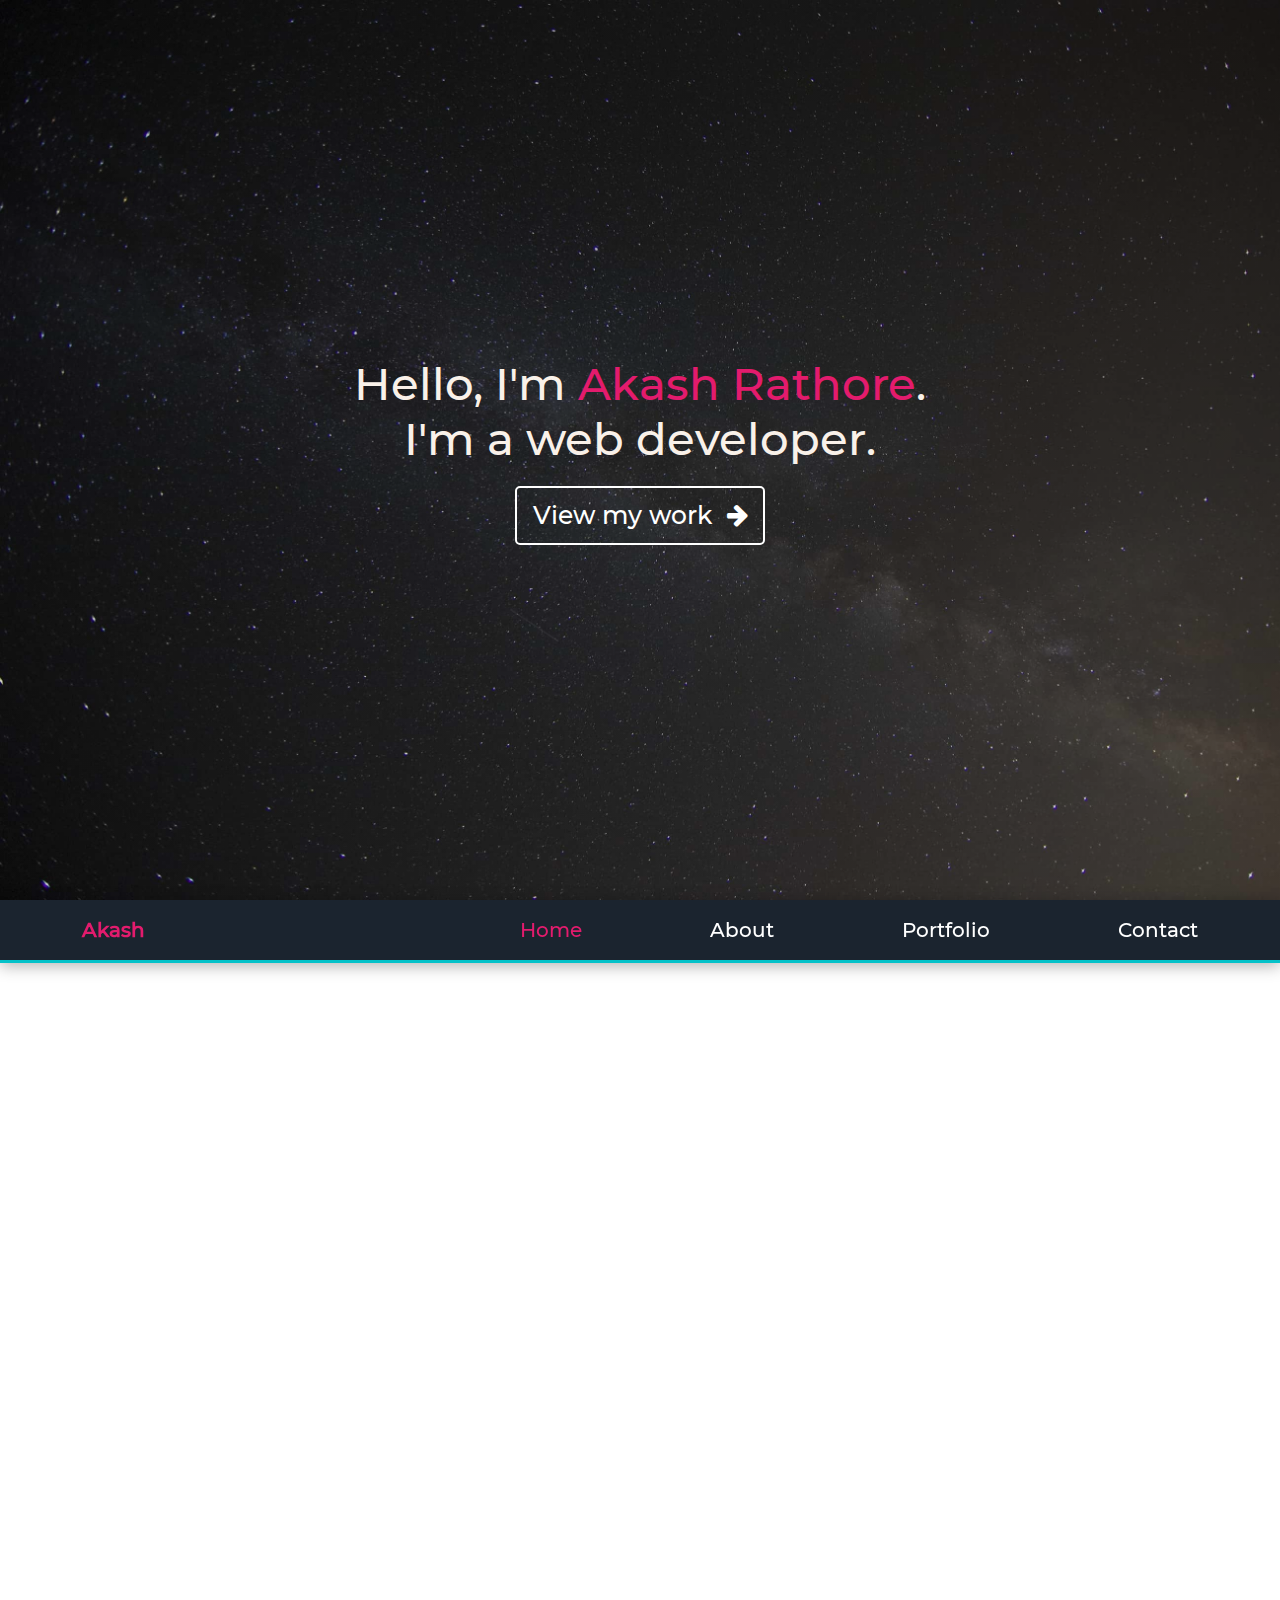
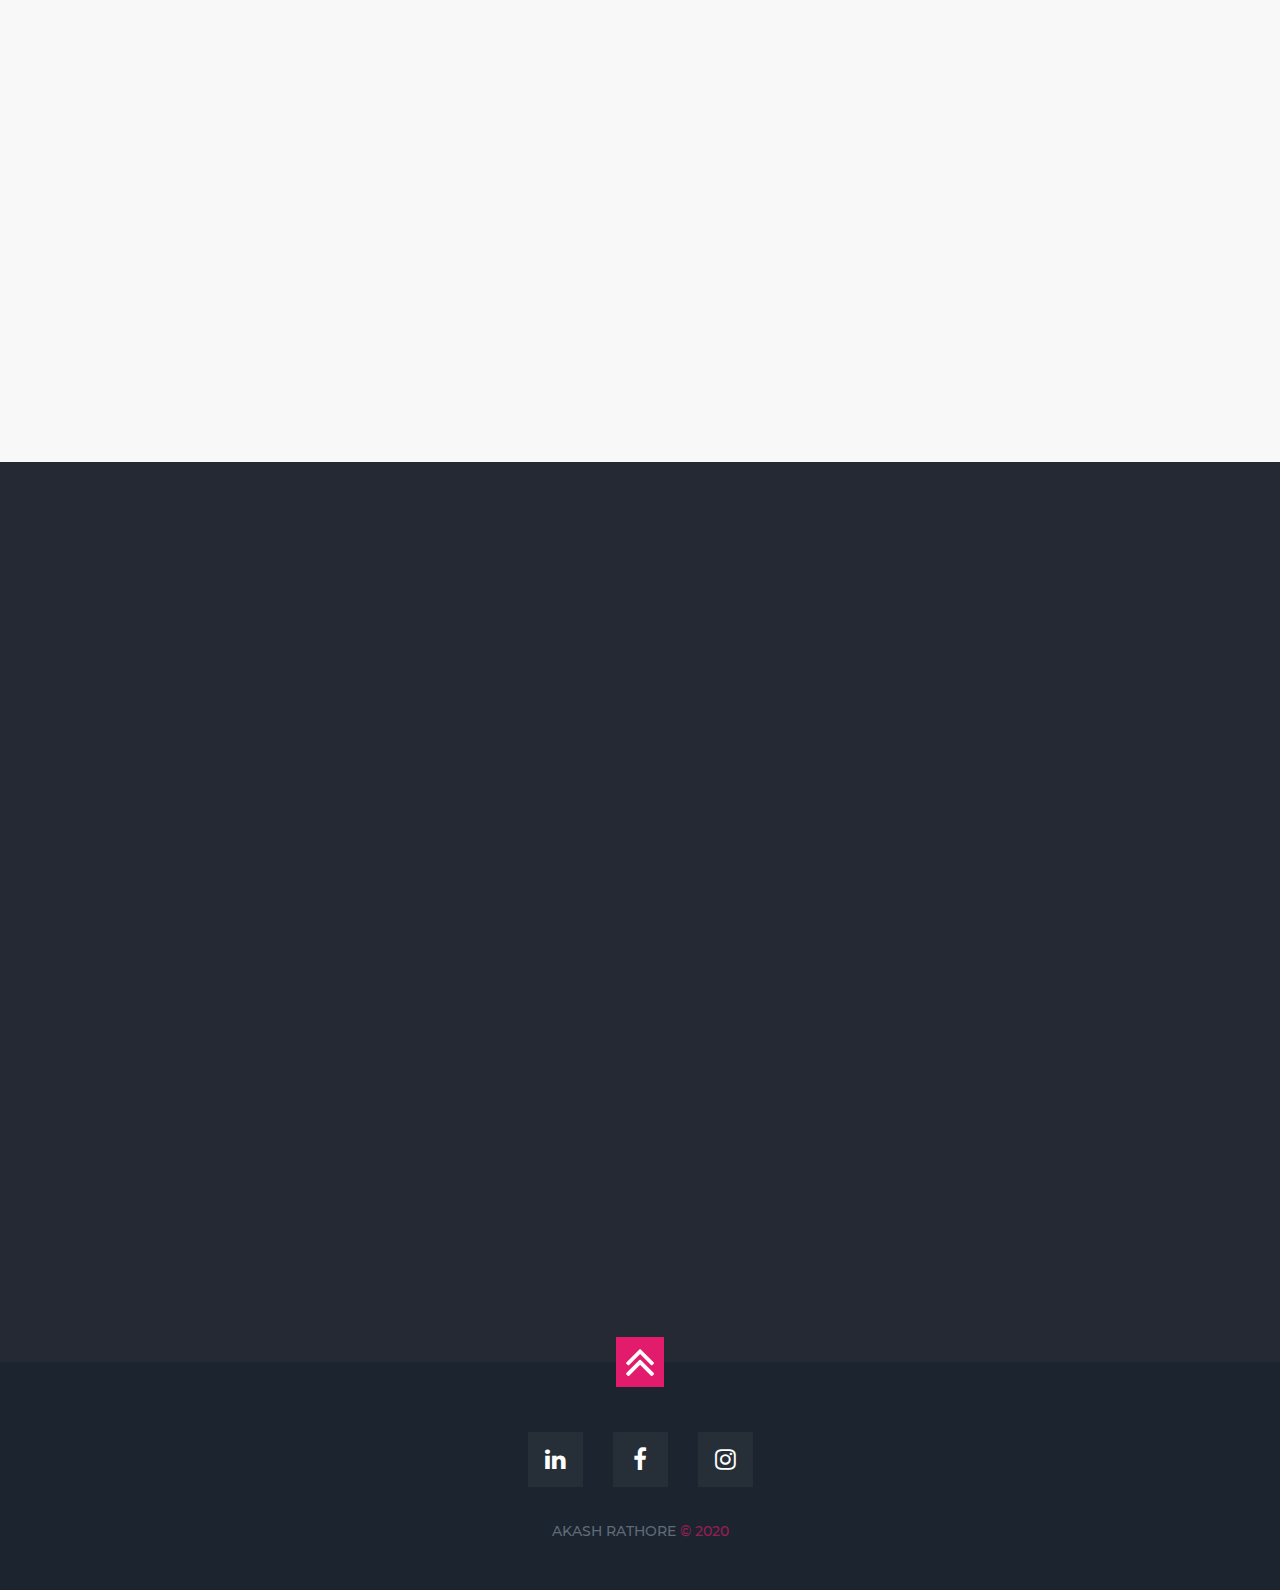
<file: index.html>
<!DOCTYPE html>
<html>
  <head>
    <meta charset="UTF-8" />
    <meta name="viewport" content="width = device-width, initial-scale = 1.0" />
    <meta http-equiv="X-UA-Compatible" content="ie=edge" />
    <meta
      name="description"
      content="I'm a front-end developer from Delhi, India. I use HTML, CSS, and JavaScript to produce responsive websites and web apps that provide users the best experience suited to their device and browser."
    />
    <meta name="robots" content="index,follow" />
    <link rel="icon" href="images/icon.svg" />
    <link
      rel="stylesheet"
      href="https://cdnjs.cloudflare.com/ajax/libs/animate.css/4.0.0/animate.min.css"
    />
    <link
      href="https://fonts.googleapis.com/icon?family=Material+Icons"
      rel="stylesheet"
    />
    <link
      rel="stylesheet"
      href="https://cdnjs.cloudflare.com/ajax/libs/font-awesome/4.7.0/css/font-awesome.min.css"
    />

    <link rel="stylesheet" type="text/css" href="style.css" />
    <title>akashrathore.in</title>
  </head>

  <body>
    <section class="home" id="home">
      <div class="main-title">
        <h1 class="animate__animated animate__bounceInLeft del">
          Hello, I'm
          <span class="thin">Akash Rathore</span>.
        </h1>
        <h1 class="animate__animated animate__bounceInRight del">
          I'm a web developer.
        </h1>
        <a href="#about" class="animate__animated animate__bounceIn del"
          >View my work<i class="fa fa-arrow-right"></i
        ></a>
      </div>
    </section>

    <header>
      <div class="navi">
        <h1><a href="#home">Akash</a></h1>
        <nav class="nav-list">
          <ul>
            <li><a class="active link home-link" href="#home">Home</a></li>
            <li>
              <a class="link about-link" href="#about">About</a>
            </li>
            <li>
              <a class="link portfolio-link" href="#portfolio">Portfolio</a>
            </li>
            <li>
              <a class="link contact-link" href="#contact">Contact</a>
            </li>
          </ul>
        </nav>
        <div class="burger">
          <span class="line1"></span>
          <span class="line2"></span>
          <span class="line3"></span>
        </div>
      </div>
    </header>

    <section class="about" id="about">
      <div class="sub-section">
        <div class="heading h-about">
          <h2>About</h2>
        </div>

        <div class="header-bar bar-about"></div>

        <div class="label">
          <div class="label-1">
            <div class="bullet js-bul1">
              <div class="hex-wrap">
                <div class="hexagon">
                  <i class="material-icons" id="speed">speed</i>
                </div>
              </div>
              <div class="animated">
                <div class="label-heading">Fast</div>
                <div class="label-text">
                  Fast load times and lag free interaction, my highest priority.
                </div>
              </div>
            </div>
            <div class="bullet js-bul2">
              <div class="hex-wrap">
                <div class="hexagon">
                  <i class="material-icons" id="speed">phonelink</i>
                </div>
              </div>
              <div class="animated">
                <div class="label-heading">Responsive</div>
                <div class="label-text">
                  My layouts will work on any device, big or small.
                </div>
              </div>
            </div>
          </div>

          <div class="label-1">
            <div class="bullet js-bul3">
              <div class="hex-wrap">
                <div class="hexagon">
                  <i class="material-icons" id="speed">emoji_objects</i>
                </div>
              </div>
              <div class="animated">
                <div class="label-heading">Intuitive</div>
                <div class="label-text">
                  Strong preference for easy to use, intuitive UX/UI.
                </div>
              </div>
            </div>
            <div class="bullet js-bul4">
              <div class="hex-wrap">
                <div class="hexagon">
                  <i class="material-icons" id="speed"
                    >miscellaneous_services</i
                  >
                </div>
              </div>
              <div class="animated">
                <div class="label-heading">Dynamic</div>
                <div class="label-text">
                  Websites don't have to be static,I love making pages come to
                  life.
                </div>
              </div>
            </div>
          </div>
        </div>

        <div class="sub-about">
          <div class="sub-about-1 js-about">
            <div class="label-heading">
              Hey, I'm <span class="about-name">Akash</span>.
            </div>
            <div class="label-text">
              I'm a Front-End Developer from Delhi, India. <br />I use HTML,
              CSS, and JavaScript to produce responsive websites and web apps
              that provide users the best experience suited to their device and
              browser.
            </div>
          </div>

          <div class="sub-about-2 js-skills">
            <div class="label-heading">Skills</div>

            <div class="row">
              <div class="img-box">
                <div class="img-con">
                  <img
                    src="images/html5.svg"
                    alt="html5 logo"
                    class="skills-img"
                  />
                </div>
                <div class="img-desc label-text">Semantic HTML</div>
              </div>

              <div class="img-box">
                <div class="img-con">
                  <img
                    src="images/css3.svg"
                    alt="css3 logo"
                    class="skills-img"
                  />
                </div>
                <div class="img-desc label-text">Responsive CSS</div>
              </div>

              <div class="img-box">
                <div class="img-con">
                  <img
                    src="images/javascript.svg"
                    alt="javascript logo"
                    class="skills-img"
                  />
                </div>
                <div class="img-desc label-text">Javascript (Vanilla)</div>
              </div>

              <div class="img-box">
                <div class="img-con">
                  <img
                    src="images/performance.png"
                    alt="performance logo"
                    class="skills-img"
                  />
                </div>
                <div class="img-desc label-text">Robust Performace</div>
              </div>

              <div class="img-box">
                <div class="img-con">
                  <img
                    src="images/animation.svg"
                    alt="animation logo"
                    class="skills-img"
                  />
                </div>
                <div class="img-desc label-text">Smooth Animations</div>
              </div>

              <div class="img-box img-box-last">
                <div class="img-con">
                  <img
                    src="images/best.png"
                    alt="best practice logo"
                    class="skills-img"
                  />
                </div>
                <div class="img-desc label-text">Best Practices</div>
              </div>
            </div>
          </div>
        </div>
      </div>
    </section>

    <section class="portfolio" id="portfolio">
      <div class="sub-section">
        <div class="heading h-portfolio"><h2>Projects</h2></div>
        <div class="header-bar bar-portfolio"></div>
      </div>

      <div class="portfolio-sub-section portfolio-1">
        <div class="project">
          <div class="project-sec-1 js-back-img">
            <img src="images/backstage.png" alt="backstage" />
          </div>
          <div class="project-sec-2 js-back-txt">
            <div class="label-heading">The Backstage</div>
            <div class="label-text">
              A responsive platform to check all the healthy offerings provided
              by a local restaurant chain in Delhi.
            </div>
            <div class="project-btn">
              <a href="backstage/index.html" target="_blank">Preview</a>
            </div>
          </div>
        </div>
      </div>
      <hr />

      <div class="portfolio-sub-section">
        <div class="project">
          <div class="project-sec-1 js-budg-img">
            <img src="images/budegty.png" alt="budgety" />
          </div>
          <div class="project-sec-2 js-budg-txt">
            <div class="label-heading">Budgety</div>
            <div class="label-text">
              Budgety is a small web-app use to keep records of your monthly
              budget. It is built using HTML5, CSS3 and vanilla javascript.
            </div>
            <div class="project-btn">
              <a href="budgety/index.html" target="_blank">Preview</a>
            </div>
          </div>
        </div>
      </div>
      <hr />

      <div class="portfolio-sub-section portfolio-last">
        <div class="project">
          <div class="project-sec-1 js-third-img">
            <img src="images/backstage.png" alt="backstage" />
          </div>
          <div class="project-sec-2 js-third-txt">
            <div class="label-heading">Backstage</div>
            <div class="label-text">
              A responsive platform to check all the healthy offerings provided
              by a local restaurant chain in Delhi.
            </div>
            <div class="project-btn">
              <a href="./taxmann/index.html" target="_blank">Preview</a>
            </div>
          </div>
        </div>
      </div>
    </section>

    <section class="contact" id="contact">
      <div class="sub-section">
        <div class="heading h-contact"><h2>Contact</h2></div>
        <div class="header-bar bar-contact"></div>
        <div class="highlight label-text">
          Have a question or want to work together?
        </div>
        <form class="contact-form" netlify>
          <input placeholder="Name" type="text" name="name" required="" />
          <input
            placeholder="Enter email"
            type="email"
            name="email"
            required=""
          />
          <textarea
            placeholder="Your Message"
            type="text"
            name="message"
            cols="30"
            rows="10"
          ></textarea>
          <button type="submit" class="sub-button">Submit</button>
        </form>
      </div>
    </section>

    <footer>
      <div class="top">
        <a href="#"><i class="fa fa-angle-double-up"></i></a>
      </div>
      <div class="icons">
        <a href="https://www.linkedin.com/in/akashrathore/" target="_blank"
          ><div class="icon">
            <i class="fa fa-linkedin" aria-hidden="true"></i></div
        ></a>
        <a href="https://www.facebook.com/akash.rathore.1994" target="_blank"
          ><div class="icon"><i class="fa fa-facebook-f"></i></div
        ></a>
        <a href="https://www.instagram.com/akash_rathore/" target="_blank"
          ><div class="icon">
            <i class="fa fa-instagram" aria-hidden="true"></i></div
        ></a>
      </div>
      <div class="info">
        AKASH RATHORE
        <span class="footnote">© 2020</span>
      </div>
    </footer>

    <script src="js/noframework.waypoints.min.js"></script>
    <script src="js/script.js"></script>
  </body>
</html>
</file>
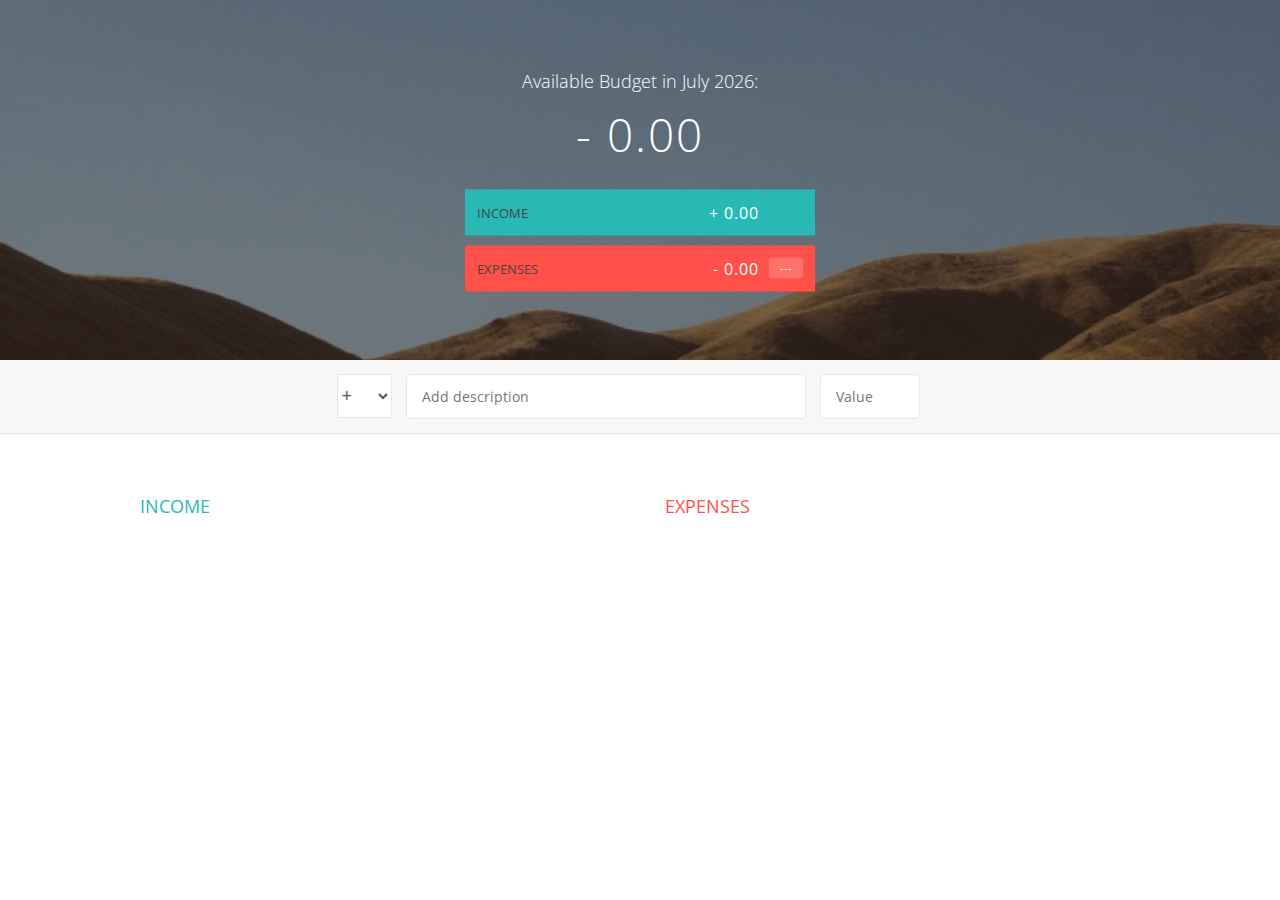
<file: budgety/index.html>
<!DOCTYPE html>
<html lang="en">
    <head>
        <meta charset="UTF-8">
        <link href="https://fonts.googleapis.com/css?family=Open+Sans:100,300,400,600" rel="stylesheet" type="text/css">
        <link href="http://code.ionicframework.com/ionicons/2.0.1/css/ionicons.min.css" rel="stylesheet" type="text/css">
        <link type="text/css" rel="stylesheet" href="style.css">
        <title>Budgety</title>
    </head>
    <body>
        
        <div class="top">
            <div class="budget">
                <div class="budget__title">
                    Available Budget in <span class="budget__title--month">%Month%</span>:
                </div>
                
                <div class="budget__value">+ 2,345.64</div>
                
                <div class="budget__income clearfix">
                    <div class="budget__income--text">Income</div>
                    <div class="right">
                        <div class="budget__income--value">+ 4,300.00</div>
                        <div class="budget__income--percentage">&nbsp;</div>
                    </div>
                </div>
                
                <div class="budget__expenses clearfix">
                    <div class="budget__expenses--text">Expenses</div>
                    <div class="right clearfix">
                        <div class="budget__expenses--value">- 1,954.36</div>
                        <div class="budget__expenses--percentage">45%</div>
                    </div>
                </div>
            </div>
        </div>
        
        
        
        <div class="bottom">
            <div class="add">
                <div class="add__container">
                    <select class="add__type">
                        <option value="inc" selected>+</option>
                        <option value="exp">-</option>
                    </select>
                    <input type="text" class="add__description" placeholder="Add description">
                    <input type="number" class="add__value" placeholder="Value">
                    <button class="add__btn"><i class="ion-ios-checkmark-outline"></i></button>
                </div>
            </div>
            
            <div class="container clearfix">
                <div class="income">
                    <h2 class="icome__title">Income</h2>
                    
                    <div class="income__list">
                       
                        <!--
                        <div class="item clearfix" id="inc-0">
                            <div class="item__description">Salary</div>
                            <div class="right clearfix">
                                <div class="item__value">+ 2,100.00</div>
                                <div class="item__delete">
                                    <button class="item__delete--btn"><i class="ion-ios-close-outline"></i></button>
                                </div>
                            </div>
                        </div>
                        
                        <div class="item clearfix" id="inc-1">
                            <div class="item__description">Sold car</div>
                            <div class="right clearfix">
                                <div class="item__value">+ 1,500.00</div>
                                <div class="item__delete">
                                    <button class="item__delete--btn"><i class="ion-ios-close-outline"></i></button>
                                </div>
                            </div>
                        </div>
                        -->
                        
                    </div>
                </div>
                
                
                
                <div class="expenses">
                    <h2 class="expenses__title">Expenses</h2>
                    
                    <div class="expenses__list">
                       
                        <!--
                        <div class="item clearfix" id="exp-0">
                            <div class="item__description">Apartment rent</div>
                            <div class="right clearfix">
                                <div class="item__value">- 900.00</div>
                                <div class="item__percentage">21%</div>
                                <div class="item__delete">
                                    <button class="item__delete--btn"><i class="ion-ios-close-outline"></i></button>
                                </div>
                            </div>
                        </div>

                        <div class="item clearfix" id="exp-1">
                            <div class="item__description">Grocery shopping</div>
                            <div class="right clearfix">
                                <div class="item__value">- 435.28</div>
                                <div class="item__percentage">10%</div>
                                <div class="item__delete">
                                    <button class="item__delete--btn"><i class="ion-ios-close-outline"></i></button>
                                </div>
                            </div>
                        </div>
                        -->
                        
                    </div>
                </div>
            </div>
            
            
        </div>
        
        <script src="app.js"></script>
    </body>
</html>
</file>
<file: style.css>
@font-face {
  src: url(fonts/Montserrat-Medium.ttf);
  font-family: mont;
}

/************************************************************************************************

                       *****************COLORS*******************
                                FONT DARK GREY  :  #444649
                                FONT LIGHT GREY :  #616161
                                BLUE            :  #04c2c9
                                PINK            :  #e31b6d
                                NAVI DARK GREY  :  #1b242f

*************************************************************************************************/

* {
  padding: 0;
  margin: 0;
  box-sizing: border-box;
}

html {
  scroll-behavior: smooth;
  font-size: 62.5%;
}

body {
  font-family: mont;
}

section {
  min-height: 100vh;
  padding: 100px 0;
  overflow: hidden;
}

.home {
  background: linear-gradient(rgba(0, 0, 0, 0.3), rgba(0, 0, 0, 0.1)),
    url("images/demo-bg.jpg");
  background-size: cover;
  display: flex;
  justify-content: center;
  align-items: center;
}

.main-title {
  font-size: 4.5rem;
  font-weight: 300;
  color: #f9f1e9;
  text-align: center;
}
.main-title h1 {
  font-size: 4.5rem;
  font-weight: 300;
}

.thin {
  font-size: 4.5rem;
  font-weight: 300;
  color: #e31b6d;
}

.main-title a {
  display: inline-block;
  border: 2px solid #fff;
  border-radius: 5px;
  background-color: transparent;
  padding: 0.5em 0.625em;
  color: white;
  margin-top: 2rem;
  transition: all 0.3s ease;
  text-decoration: none;
  color: white;
  font-size: 2.5rem;
}

.fa-arrow-right {
  transition: all 0.3s ease;
  margin-left: 15px;
}

.main-title a:hover {
  background-color: #04c2c9;
  border-color: #04c2c9;
  transform: scaleX(1.1);
}

.main-title a:hover .fa-arrow-right {
  transform: rotate(90deg);
}

header {
  border-bottom: 3px solid #04c2c9;
  box-shadow: 0px 3px 15px rgba(0, 0, 0, 0.3);
  position: sticky;
  top: 0px;
  z-index: 5;
  background: #1b242f;
}

.navi {
  padding: 1.8rem;
  margin: auto;
  width: 90%;
  max-width: 1700px;

  display: flex;
  align-items: center;
  justify-content: space-between;
}
.nav-toggle {
  display: none;
}

header h1 {
  flex: 2 1 2rem;
}

.nav-list {
  flex: 3 1 5rem;
}

.nav-list ul {
  list-style: none;
  display: flex;
  justify-content: space-between;
}

header a {
  font-size: 2rem;
  color: white;
  text-decoration: none;
  transition: all 0.5s ease;
}

header h1 a {
  color: #e31b6d;
}

.nav-list a:hover {
  color: #e31b6d;
}

.about {
  background-color: white;
  display: flex;
  justify-content: center;
  align-items: center;
}

.sub-section {
  width: 88%;
  max-width: 1700px;
  margin: 0 auto;
}

section h2 {
  font-size: 4rem;
  text-transform: uppercase;
  text-align: center;
  color: #444649;
}

.header-bar {
  height: 4px;
  width: 100px;
  background-color: #444649;
  margin: 20px auto 100px auto;
}

.label {
  display: flex;
  justify-content: space-between;
}

.label-1 {
  display: flex;
  justify-content: space-between;
  width: 48%;
}

.bullet {
  width: 46%;
  margin-bottom: 8rem;
}

.hexagon {
  position: relative;
  width: 100px;
  height: 57.8px;
  background: #04c2c9;
  margin: 29px auto;
  margin-bottom: 44px;
  display: flex;
  justify-content: center;
  align-items: center;
}

.hexagon::before,
.hexagon::after {
  content: "";
  position: absolute;
  border-left: 50px solid transparent;
  border-right: 50px solid transparent;
}

.hexagon::before {
  bottom: 100%;
  border-bottom: 29px solid #04c2c9;
}
.hexagon::after {
  top: 100%;
  border-top: 29px solid #04c2c9;
}

#speed {
  font-size: 5.3rem;
  color: white;
}

.label-heading {
  font-size: 3rem;
  color: #444649;
  text-align: center;
  font-weight: 500;
  margin-bottom: 2rem;
}

.about-name {
  font-size: 3rem;
  color: #04c2c9;
  text-align: center;
  padding: 15px 0;
  font-weight: 500;
}

.label-text {
  font-size: 1.4rem;
  text-align: center;
  font-weight: 200;
  color: #616161;
  line-height: 2.4rem;
}

.sub-about {
  display: flex;
  justify-content: space-between;
}

.sub-about-1 {
  width: 35%;
  display: flex;
  align-items: center;
  justify-content: center;
  flex-direction: column;
}

.sub-about-2 {
  display: flex;
  justify-content: center;
  align-items: center;
  flex-direction: column;
  width: 62%;
  padding: 2.5rem 0;
  background-color: rgb(238, 238, 238, 0.7);
  border-radius: 15px;
}

.sub-about-2 .row {
  display: flex;
  justify-content: space-between;
  width: 100%;
  padding: 0 0.5rem;
}

.skills-img {
  height: 50px;
  width: 50px;
}

.img-box {
  padding: 0 1rem;
}

.img-con {
  text-align: center;
  margin-bottom: 5px;
}

.img-desc {
  text-align: center;
}

.portfolio {
  background-color: rgb(238, 238, 238, 0.4);
}

.portfolio .header-bar {
  width: 110px;
}

.project {
  display: flex;
  justify-content: space-between;
}

.project-sec-1 {
  display: flex;
  justify-content: center;
  align-items: center;
  width: 50%;
}

.project-sec-1 img {
  width: 100%;
}

.project-sec-2 {
  width: 45%;
  display: flex;
  flex-direction: column;
  justify-content: center;
  align-items: center;
}

.project-sec-2 .label-heading {
  color: #e31b6d;
}

.project-btn {
  text-align: center;
  padding: 30px;
}

.project-btn a {
  padding: 0.5em 1.2em;
  background-color: #04c2c9;
  border: 1px solid #04c2c9;
  border-radius: 3rem;
  color: white;
  font-size: 2rem;
  text-align: center;
  vertical-align: middle;
  text-decoration: none;
  transition: all 0.3s ease;
  cursor: pointer;
  outline: none;
}
.project-btn a:hover {
  background-color: rgba(4, 194, 201, 0.8);
  box-shadow: 0 5px 10px #04c2c9;
}
.project-btn a:active {
  background-color: rgba(4, 194, 201);
  box-shadow: 0 3px 5px #04c2c9;
}

.portfolio-sub-section {
  padding-top: 100px;
  padding-bottom: 100px;
  width: 88%;
  max-width: 1600px;
  margin: 0 auto;
}

.portfolio-1 {
  padding-top: 0;
}
.portfolio-last {
  padding-bottom: 0;
}

.contact {
  background-color: #252934;
  display: flex;
  justify-content: center;
  align-items: center;
}

.contact h2 {
  color: white;
}

.contact .header-bar {
  background-color: white;
  margin-bottom: 40px;
  width: 100px;
}

.highlight {
  color: #04c2c9;
  font-size: 1.6rem;
  margin-bottom: 2rem;
}

.contact-form {
  max-width: 500px;
  margin: 40px auto 0 auto;
}

input[type="text"],
input[type="email"],
textarea {
  background: #1e242c;
  border: 1px solid #1e242c;
  box-sizing: border-box;
  color: #fff;
  display: block;
  font-size: 12pt;
  margin-bottom: 3px;
  outline: none;
  padding: 10px 15px;
  width: 100%;
}

input[type="text"]:focus,
input[type="email"]:focus,
textarea:focus {
  border: 1px solid #04c2c9;
}

.sub-button {
  border: 2px solid #fff;
  border-radius: 5px;
  padding: 0.5em 1.25em;
  background: transparent;
  color: white;
  margin-top: 1rem;
  transition: all 0.3s ease;
  text-decoration: none;
  color: white;
  font-size: 1.6rem;
  cursor: pointer;
  float: right;
}

.sub-button:hover {
  background: #04c2c9;
  color: white;
  border: 2px solid #04c2c9;
}

footer {
  padding: 70px 0 50px 0;
  background: #1b242f;
  position: relative;
}

.top {
  position: absolute;
  top: 0%;
  left: 50%;
  transform: translate(-50%, -50%);
  background: #e31b6d;
  padding: 0 0.8rem;
}

.fa-angle-double-up {
  font-size: 5rem;
  color: white;
}

.icons {
  display: flex;
  justify-content: center;
  align-items: center;
}

.icons a {
  text-decoration: none;
  color: white;
}

.icon {
  background: #262f38;
  cursor: pointer;
  font-size: 18pt;
  height: 55px;
  margin: 0 15px;
  overflow: hidden;
  position: relative;
  text-align: center;
  transition: background 0.3s, color 0.3s, box-shadow 0.3s, transform 0.3s;
  width: 55px;
  display: flex;
  justify-content: center;
  align-items: center;
}
.icon:hover {
  background: #04c2c9;
  box-shadow: 0 0 0 3px rgba(4, 94, 201, 0.1);
  transform: scale(0.9);
}
.info {
  color: #8f9aa7;
  font-size: 1.4rem;
  margin-top: 35px;
  opacity: 0.6;
  text-align: center;
}
.footnote,
.active {
  color: #e31b6d;
}

@media only screen and (max-width: 1120px) {
  .label {
    display: block;
  }

  .label-1 {
    width: 100%;
  }
  .sub-about {
    display: block;
  }
  .sub-about-1 {
    width: 90%;
    margin: 0 auto;
    margin-bottom: 5rem;
  }
  .sub-about-2 {
    width: 100%;
  }
  .sub-about-2 .row {
    padding: 0 2rem;
  }

  .label-text {
    font-size: 1.6rem;
  }
}

@media only screen and (max-width: 800px) {
  /*SKILLS SECTION*/
  .sub-about-2 {
    width: 60%;
    margin: 0 auto;
  }
  .sub-about-2 .row {
    display: block;
  }
  .img-box {
    margin-bottom: 1.5rem;
    display: flex;
    align-items: center;
    justify-content: center;
  }
  .img-con {
    margin-right: 2.5rem;
  }

  /*PROJECTS*/
  .project {
    display: block;
  }
  .project-sec-1,
  .project-sec-2 {
    width: 100%;
  }
  .project-sec-1 {
    margin-bottom: 5rem;
  }
  .project-sec-1 img {
    width: 80%;
    text-align: center;
  }

  /*MENU*/
  .navi {
    padding: 1.8rem 3rem;
    width: 100%;
  }
  .navi h1 {
    flex: 1 1 2rem;
  }
  .nav-list {
    flex: 2 1 5rem;
  }
}

@media only screen and (max-width: 600px) {
  .sub-section {
    width: 90%;
  }
  .label-1 {
    display: block;
  }
  .bullet {
    width: 100%;
  }
  .label-text {
    font-size: 1.4rem;
  }

  .label-heading,
  .about-name {
    font-size: 2rem;
  }

  .sub-about-1,
  .sub-about-2 {
    width: 100%;
  }

  section {
    padding: 80px 0;
  }

  section h2 {
    font-size: 3rem;
  }

  .header-bar {
    height: 3px;
    width: 70px;
    background-color: #444649;
    margin: 10px auto 80px auto;
  }
  .label-heading {
    margin-bottom: 1rem;
  }
  .js-bul4 {
    margin-bottom: 60px;
  }
  .img-box-last {
    margin-bottom: 0;
  }
  .portfolio-sub-section {
    padding-top: 60px;
    padding-bottom: 60px;
    width: 90%;
  }

  .portfolio-1 {
    padding-top: 0;
  }
  .portfolio-last {
    padding-bottom: 0;
  }
  .project-btn {
    padding: 30px;
  }
  .project-sec-1 img {
    width: 100%;
  }

  .main-title {
    padding: 0 1rem;
  }
  .main-title h1 {
    font-size: 3rem;
  }

  .thin {
    font-size: 3rem;
  }

  .main-title a {
    font-size: 1.8rem;
    margin-top: 1.5rem;
  }

  .project-sec-1 {
    margin-bottom: 2.5rem;
  }

  .js-back-img {
    margin-bottom: 3.5rem;
  }

  .fa-arrow-right {
    transform: rotate(90deg);
  }

  .info {
    font-size: 1.2rem;
  }

  /*
  HAMBURGER MENU
  */
  .navi {
    text-align: center;
    position: relative;
  }
  .nav-list {
    background: #333;
    position: absolute;
    top: 100%;
    left: 0;
    width: 100%;
    transform: scale(1, 0);
    transform-origin: top;
    transition: transform 400ms ease-in-out;
    border-top: 3px solid #04c2c9;
  }

  .nav-list.nav-open {
    transform: scale(1, 1);
  }

  .nav-list a {
    opacity: 0;
    transition: opacity 150ms ease-in-out;
  }
  .nav-open.nav-list a {
    opacity: 1;
    transition: opacity 250ms ease-in-out 250ms;
  }

  .nav-list ul {
    display: block;
    padding-top: 1.5rem;
  }
  .nav-list ul li {
    margin-bottom: 1.5rem;
  }
  header h1 a {
    color: #e31b6d;
  }

  /*burger*/
  .burger {
    position: absolute;
    right: 20px;
    cursor: pointer;
  }

  .burger span {
    padding: 0.1rem 1.8rem;
    background: white;
    margin: 0.5rem 0rem;
    display: block;
    transition: all 0.5s ease;
  }

  .toggle .line1 {
    transform: rotateZ(45deg) translateY(480%);
  }

  .toggle .line2 {
    opacity: 0;
  }

  .toggle .line3 {
    transform: rotateZ(-45deg) translateY(-480%);
  }
}

@media only screen and (min-width: 1600px) {
  html {
    font-size: 72%;
  }
  .contact-form {
    max-width: 700px;
  }
}


/*******ANIMATIONS************/
.heading,
.header-bar,
.bullet,
.js-about,
.js-skills,
.project-sec-1,
.project-sec-2,
.highlight,
.contact-form {
  opacity: 0;
}


.h-about.animate__animated,
.h-portfolio.animate__animated,
.h-contact.animate__animated,
.bar-about.animate__animated,
.bar-portfolio.animate__animated,
.bar-contact.animate__animated,
.js-bul1.animate__animated,
.js-bul2.animate__animated,
.js-bul3.animate__animated,
.js-bul4.animate__animated,
.js-about.animate__animated,
.js-skills.animate__animated,
.js-back-img.animate__animated,
.js-back-txt.animate__animated,
.js-budg-img.animate__animated,
.js-budg-txt.animate__animated,
.js-third-img.animate__animated,
.js-third-txt.animate__animated,
.highlight.animate__animated,
.contact-form.animate__animated {
  opacity: 1;
}
</file>
<file: budgety/style.css>
/**********************************************
*** GENERAL
**********************************************/

* {
    margin: 0;
    padding: 0;
    box-sizing: border-box;
}

.clearfix::after {
    content: "";
    display: table;
    clear: both;
}

body {
    color: #555;
    font-family: Open Sans;
    font-size: 16px;
    position: relative;
    height: 100vh;
    font-weight: 400;
}

.right { float: right; }
.red { color: #FF5049 !important; }
.red-focus:focus { border: 1px solid #FF5049 !important; }

/**********************************************
*** TOP PART
**********************************************/

.top {
    height: 40vh;
    background-image: linear-gradient(rgba(0, 0, 0, 0.35), rgba(0, 0, 0, 0.35)), url(back.png);
    background-size: cover;
    background-position: center;
    position: relative;
}

.budget {
    position: absolute;
    width: 350px;
    top: 50%;
    left: 50%;
    transform: translate(-50%, -50%);
    color: #fff;
}

.budget__title {
    font-size: 18px;
    text-align: center;
    margin-bottom: 10px;
    font-weight: 300;
}

.budget__value {
    font-weight: 300;
    font-size: 46px;
    text-align: center;
    margin-bottom: 25px;
    letter-spacing: 2px;
}

.budget__income,
.budget__expenses {
    padding: 12px;
    text-transform: uppercase;
}

.budget__income {
    margin-bottom: 10px;
    background-color: #28B9B5;
}

.budget__expenses {
    background-color: #FF5049;
}

.budget__income--text,
.budget__expenses--text {
    float: left;
    font-size: 13px;
    color: #444;
    margin-top: 2px;
}

.budget__income--value,
.budget__expenses--value {
    letter-spacing: 1px;
    float: left;
}

.budget__income--percentage,
.budget__expenses--percentage {
    float: left;
    width: 34px;
    font-size: 11px;
    padding: 3px 0;
    margin-left: 10px;
}

.budget__expenses--percentage {
    background-color: rgba(255, 255, 255, 0.2);
    text-align: center;
    border-radius: 3px;
}


/**********************************************
*** BOTTOM PART
**********************************************/
/***** FORM *****/
.add {
    padding: 14px;
    border-bottom: 1px solid #e7e7e7;
    background-color: #f7f7f7;
}

.add__container {
    margin: 0 auto;
    text-align: center;
}

.add__type {
    width: 55px;
    border: 1px solid #e7e7e7;
    height: 44px;
    font-size: 18px;
    color: inherit;
    background-color: #fff;
    margin-right: 10px;
    font-weight: 300;
    transition: border 0.3s;
}

.add__description,
.add__value {
    border: 1px solid #e7e7e7;
    background-color: #fff;
    color: inherit;
    font-family: inherit;
    font-size: 14px;
    padding: 12px 15px;
    margin-right: 10px;
    border-radius: 5px;
    transition: border 0.3s;
}

.add__description { width: 400px;}
.add__value { width: 100px;}

.add__btn {
    font-size: 35px;
    background: none;
    border: none;
    color: #28B9B5;
    cursor: pointer;
    display: inline-block;
    vertical-align: middle;
    line-height: 1.1;
    margin-left: 10px;
}

.add__btn:active { transform: translateY(2px); }

.add__type:focus,
.add__description:focus,
.add__value:focus {
    outline: none;
    border: 1px solid #28B9B5;
}

.add__btn:focus { outline: none; }

/***** LISTS *****/
.container {
    width: 1000px;
    margin: 60px auto;
}

.income {
    float: left;
    width: 475px;
    margin-right: 50px;
}

.expenses {
    float: left;
    width: 475px;
}

h2 {
    text-transform: uppercase;
    font-size: 18px;
    font-weight: 400;
    margin-bottom: 15px;
}

.icome__title { color: #28B9B5; }
.expenses__title { color: #FF5049; }

.item {
    padding: 13px;
    border-bottom: 1px solid #e7e7e7;
}

.item:first-child { border-top: 1px solid #e7e7e7; }
.item:nth-child(even) { background-color: #f7f7f7; }

.item__description {
    float: left;
}

.item__value {
    float: left;
    transition: transform 0.3s;
}

.item__percentage {
    float: left;
    margin-left: 20px;
    transition: transform 0.3s;
    font-size: 11px;
    background-color: #FFDAD9;
    padding: 3px;
    border-radius: 3px;
    width: 32px;
    text-align: center;
}

.income .item__value,
.income .item__delete--btn {
    color: #28B9B5;
}

.expenses .item__value,
.expenses .item__percentage,
.expenses .item__delete--btn {
    color: #FF5049;
}


.item__delete {
    float: left;
}

.item__delete--btn {
    font-size: 22px;
    background: none;
    border: none;
    cursor: pointer;
    display: inline-block;
    vertical-align: middle;
    line-height: 1;
    display: none;
}

.item__delete--btn:focus { outline: none; }
.item__delete--btn:active { transform: translateY(2px); }

.item:hover .item__delete--btn { display: block; }
.item:hover .item__value { transform: translateX(-20px); }
.item:hover .item__percentage { transform: translateX(-20px); }

.unpaid {
    background-color: #FFDAD9 !important;
    cursor: pointer;
    color: #FF5049;

}

.unpaid .item__percentage { box-shadow: 0 2px 6px 0 rgba(0, 0, 0, 0.1); }
.unpaid:hover .item__description { font-weight: 900; }
</file>
